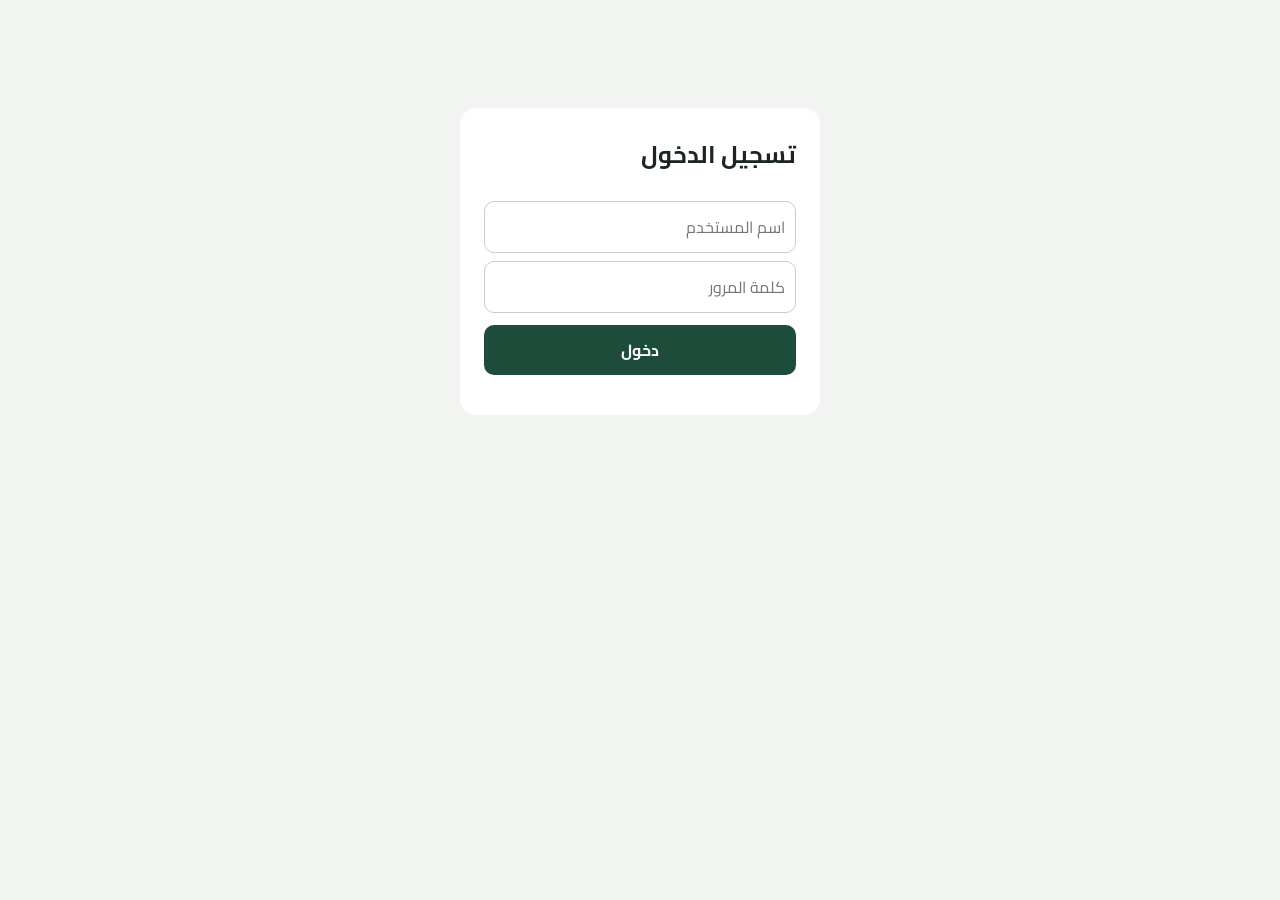
<file: admin/index.html>
<!doctype html><html lang="ar" dir="rtl"><head><meta charset="utf-8"><meta name="viewport" content="width=device-width,initial-scale=1"><title>لوحة التحكم</title><meta name="robots" content="noindex">
<link href="https://fonts.googleapis.com/css2?family=Cairo:wght@400;700;800&display=swap" rel="stylesheet"><link rel="stylesheet" href="../assets/style.css"></head><body>
<div id="app"></div><script>const API='../api/api.php'</script><script src="../assets/common.js"></script><script src="admin.js"></script><script>boot(start)</script></body></html>
</file>
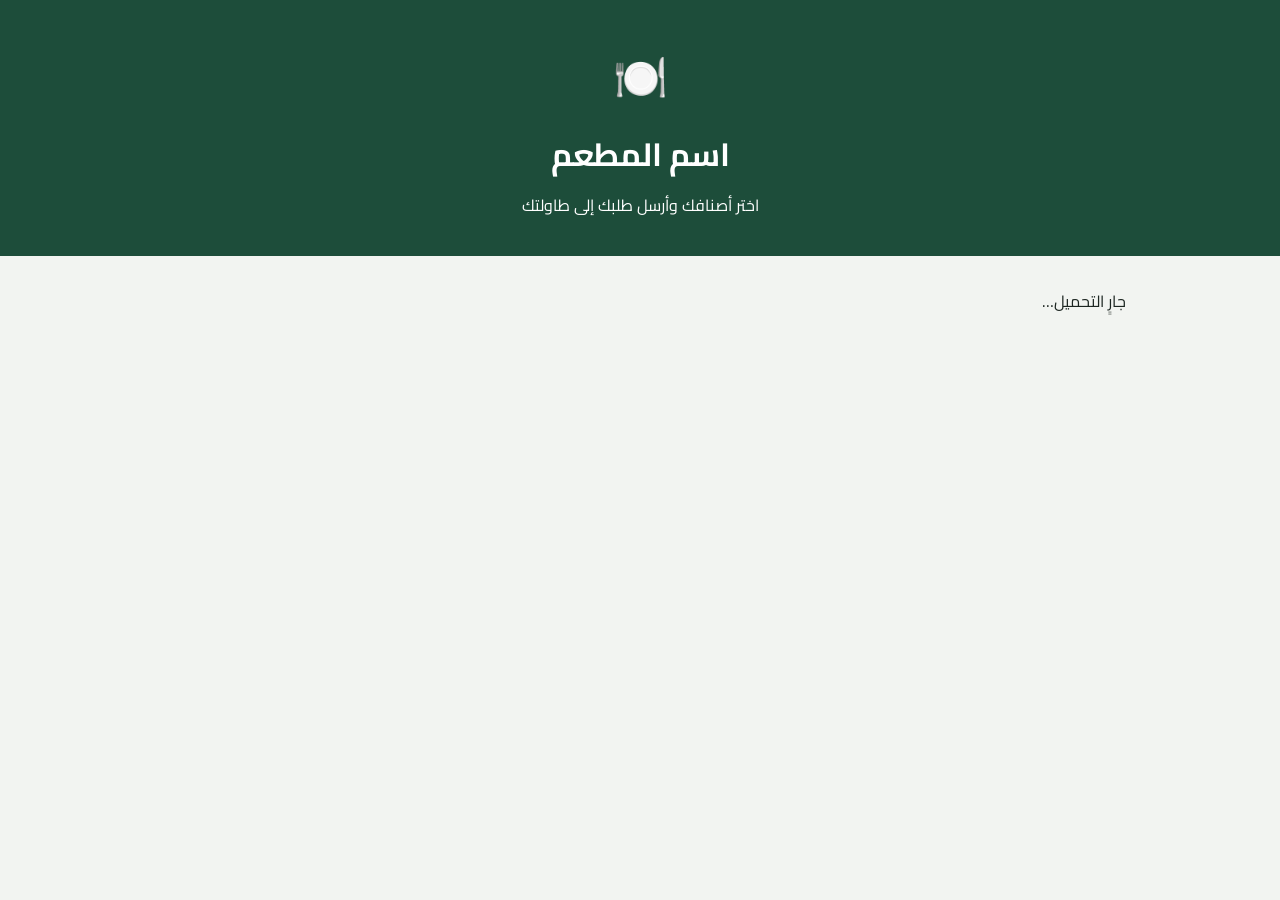
<file: customer/index.html>
<!doctype html><html lang="ar" dir="rtl"><head><meta charset="utf-8"><meta name="viewport" content="width=device-width,initial-scale=1"><title>قائمة الطعام</title>
<link href="https://fonts.googleapis.com/css2?family=Cairo:wght@400;700;800&display=swap" rel="stylesheet"><link rel="stylesheet" href="../assets/style.css"></head><body>
<header class="hero"><div class="logo">🍽️</div><h1>اسم المطعم</h1><div>اختر أصنافك وأرسل طلبك إلى طاولتك</div></header>
<div class="nav" id="nav"></div><main class="wrap" id="menu">جارٍ التحميل…</main>
<button id="fab" onclick="step=0;sheet()"></button><div id="sheet"></div><div id="trk"></div>
<script>const API='../api/api.php'</script><script src="../assets/common.js"></script><script src="customer.js"></script></body></html>
</file>
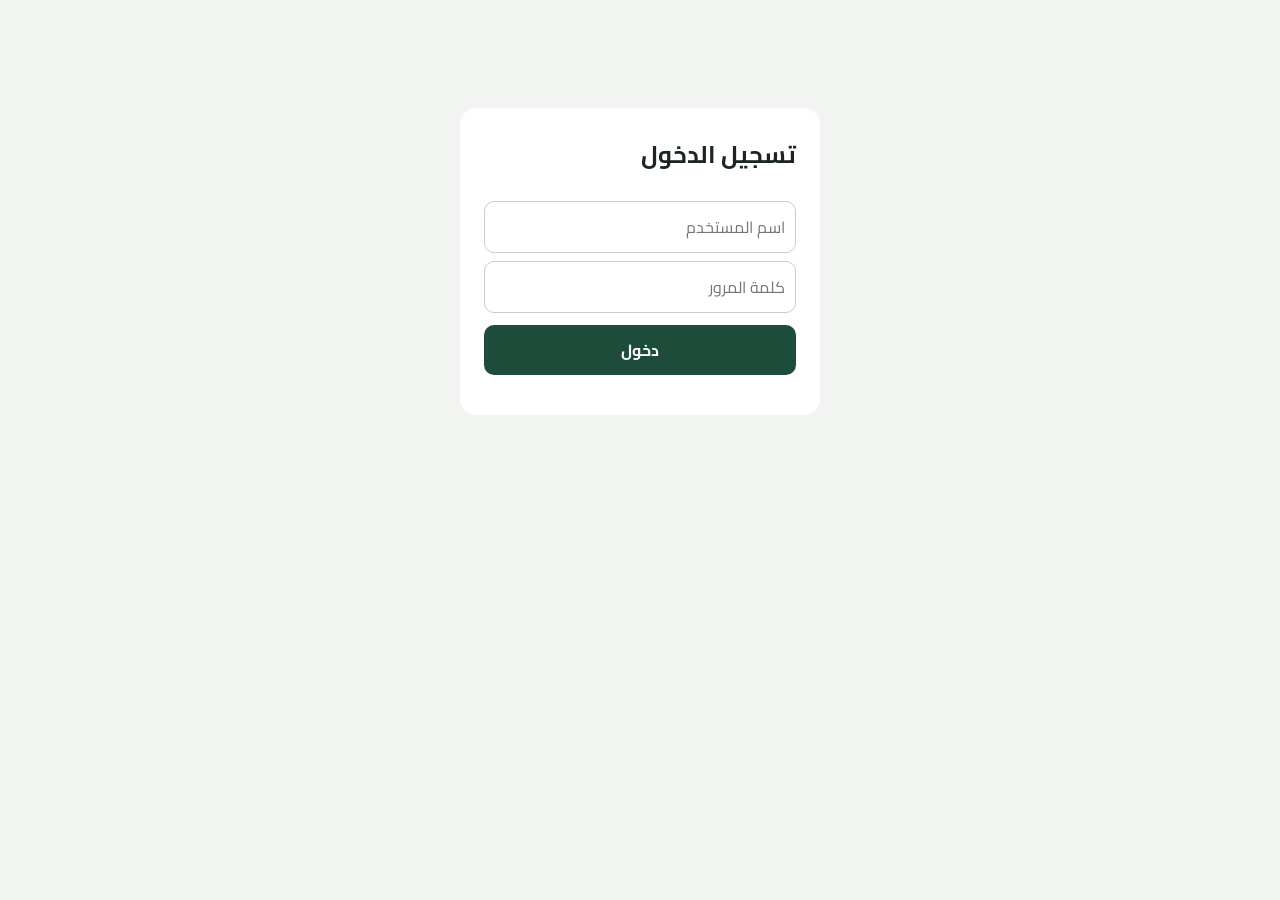
<file: kitchen/index.html>
<!doctype html><html lang="ar" dir="rtl"><head><meta charset="utf-8"><meta name="viewport" content="width=device-width,initial-scale=1"><title>شاشة المطبخ</title><meta name="robots" content="noindex">
<link href="https://fonts.googleapis.com/css2?family=Cairo:wght@400;700;800&display=swap" rel="stylesheet"><link rel="stylesheet" href="../assets/style.css"></head><body>
<div id="app"></div><script>const API='../api/api.php'</script><script src="../assets/common.js"></script><script src="kitchen.js"></script><script>boot(start)</script></body></html>
</file>
<file: assets/style.css>
:root{--g:#1d4d3a;--g2:#e6efe9;--a:#e9a23b;--bg:#f2f4f1;--t:#1c2521;--red:#c0392b}
*{box-sizing:border-box}body{margin:0;font-family:Cairo,Tahoma,sans-serif;background:var(--bg);color:var(--t)}
button{font:inherit;font-weight:700;cursor:pointer;border:0;border-radius:10px;padding:10px 16px;background:var(--g);color:#fff}
button.s{background:#dfe5e1;color:var(--t)}button.r{background:var(--red)}button.a{background:var(--a);color:#2b1d00}
button:focus-visible,input:focus-visible,select:focus-visible{outline:3px solid var(--a)}
input,select,textarea{font:inherit;padding:10px;border:1px solid #c5cfc9;border-radius:10px;width:100%;background:#fff;margin:4px 0}
.card{background:#fff;border-radius:14px;overflow:hidden;border:1px solid #dde4df}
.grid{display:grid;grid-template-columns:repeat(auto-fill,minmax(250px,1fr));gap:14px}
.row{display:flex;align-items:center;justify-content:space-between;gap:8px;padding:6px 0;flex-wrap:wrap}
.b{padding:12px}.b p{margin:4px 0;color:#58645e;font-size:.9rem}.pr{font-weight:800;color:var(--g)}
.ph{height:130px;display:flex;align-items:center;justify-content:center;font-size:44px;background:var(--g2)}
img.im{width:100%;height:130px;object-fit:cover;display:block}
.qty{display:inline-flex;align-items:center;gap:8px}.qty button{padding:6px 14px}
.login{max-width:360px;margin:12vh auto;background:#fff;padding:24px;border-radius:16px}.login h2{margin-top:0}
.tag{display:inline-block;padding:2px 10px;border-radius:99px;background:var(--g2);font-size:.85rem;font-weight:700}
.new{border:2px solid var(--a)}
.hero{background:var(--g);color:#fff;padding:36px 16px;text-align:center}
.hero h1{margin:6px 0}.logo{font-size:44px}
.wrap{max-width:1000px;margin:auto;padding:14px 14px 90px}
.nav{position:sticky;top:0;background:var(--bg);display:flex;gap:8px;overflow-x:auto;padding:8px 14px;z-index:5}
.nav a{white-space:nowrap;padding:8px 14px;border-radius:99px;background:#fff;color:var(--t);text-decoration:none;font-weight:700}
#fab{position:fixed;bottom:14px;inset-inline:14px;justify-content:center;padding:16px;font-size:1.05rem;display:none;background:var(--a);color:#2b1d00;z-index:9}
#sheet,#trk{position:fixed;inset:0;background:#0007;display:none;z-index:20;align-items:flex-end;justify-content:center}
#sheet.on,#trk.on{display:flex}.pn{background:#fff;width:100%;max-width:560px;max-height:92vh;overflow:auto;border-radius:18px 18px 0 0;padding:18px}
.steps div{padding:6px 0;color:#9aa6a0}.steps .d{color:var(--g);font-weight:700}.steps .c{color:var(--t);font-weight:800;font-size:1.1rem}
.app{display:flex;min-height:100vh}.side{width:220px;background:var(--g);color:#fff;padding:14px;flex-shrink:0}
.side button{display:block;width:100%;text-align:start;background:none;margin:2px 0}.side button.on{background:#ffffff26}
.main{flex:1;padding:16px;min-width:0}.stats{display:grid;grid-template-columns:repeat(auto-fit,minmax(130px,1fr));gap:10px;margin-bottom:14px}
.stats div{background:#fff;padding:12px;border-radius:12px;font-weight:800}.stats small{display:block;font-weight:400;color:#58645e}
.board{display:flex;gap:12px;overflow-x:auto;align-items:flex-start}.col{min-width:290px;flex:1}.col h3{margin:4px 0}
.col .card{margin-bottom:10px;padding:12px}
table{width:100%;border-collapse:collapse;background:#fff}td,th{padding:8px;border-bottom:1px solid #e3e8e5;text-align:start}
.tb{display:grid;grid-template-columns:repeat(auto-fill,minmax(130px,1fr));gap:10px}.tb .card{padding:12px;text-align:center}
@media(max-width:760px){.app{flex-direction:column}.side{width:auto;display:flex;overflow-x:auto;gap:4px}.side button{width:auto;white-space:nowrap}}
.kg{display:grid;grid-template-columns:repeat(auto-fill,minmax(320px,1fr));gap:16px;padding:16px}
.kg .card{padding:18px;font-size:1.3rem}.kg h2{margin:0;font-size:2.2rem}.kg button{font-size:1.3rem;width:100%;padding:16px;margin-top:10px}
@media print{.side,button,.noprint{display:none!important}}
</file>
